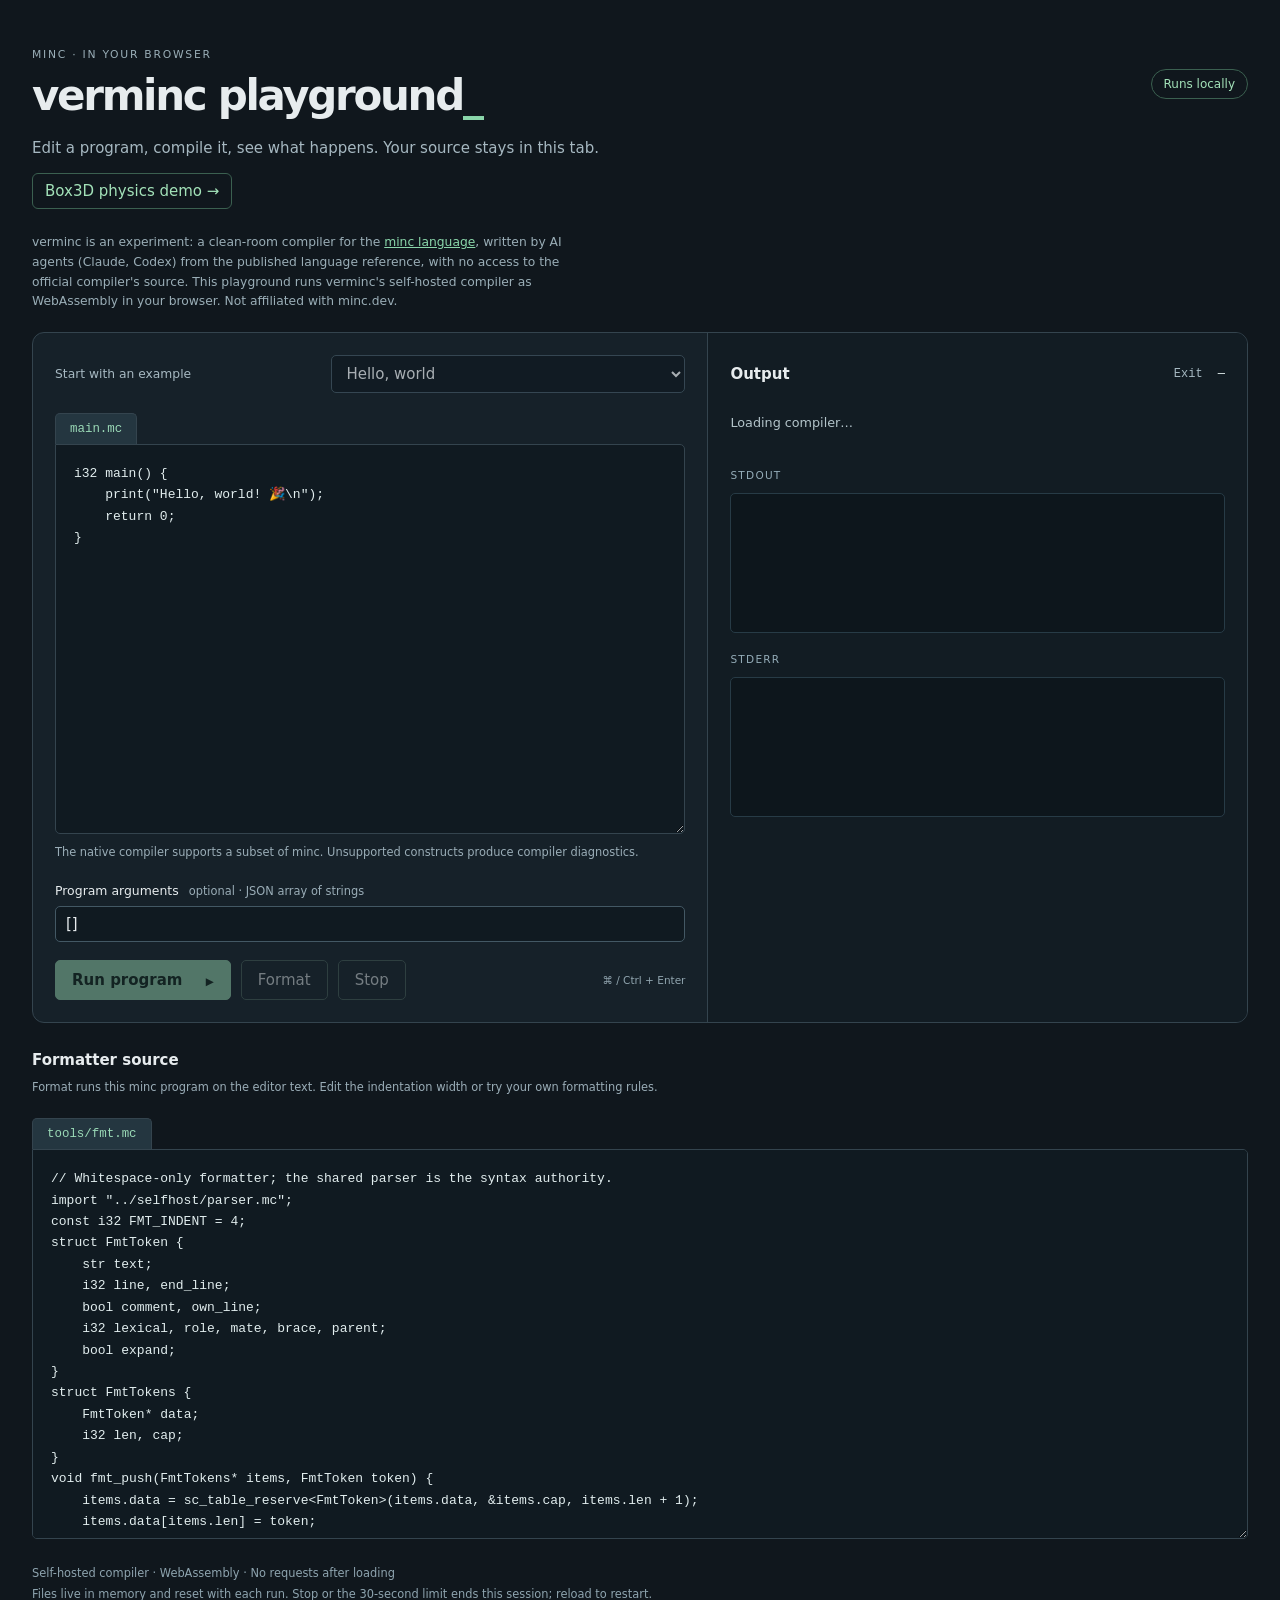
<file: index.html>
<!doctype html>
<html lang="en">
  <head>
    <meta charset="utf-8">
    <meta name="viewport" content="width=device-width, initial-scale=1">
    <meta http-equiv="Content-Security-Policy"
      content="default-src 'none'; script-src 'self' 'wasm-unsafe-eval'; worker-src 'self'; style-src 'self'; connect-src 'self'; img-src data:; base-uri 'none'; form-action 'none'">
    <title>verminc playground</title>
    <link rel="icon" href="data:,">
    <link rel="stylesheet" href="style.css?v=3ec4a45c">
    <script type="module" src="app.js?v=3ec4a45c"></script>
  </head>
  <body data-state="loading">
    <main>
      <header><div><p class="eyebrow">MINC · IN YOUR BROWSER</p><h1>verminc playground<span aria-hidden="true">_</span></h1></div><span class="badge">Runs locally</span></header>
      <p
        class="intro">Edit a program, compile it, see what happens. Your source stays in this tab.</p>
      <p class="demo-link"><a href="box3d.html?v=3ec4a45c">Box3D physics demo <span aria-hidden="true">→</span></a></p>
      <p class="about">verminc is an experiment: a clean-room compiler for the <a href="https://minc.dev" rel="noopener">minc language</a>, written by AI agents (Claude, Codex) from the published language reference, with no access to the official compiler's source. This playground runs verminc's self-hosted compiler as WebAssembly in your browser. Not affiliated with minc.dev.</p>
      <section class="workspace" aria-label="Program editor and output">
        <div class="editor-panel">
          <div
            class="panel-head"><label for="examples">Start with an example</label><select id="examples" disabled></select></div>
          <label class="source-label" for="source">main.mc</label>
          <textarea id="source" spellcheck="false" autocapitalize="off"
            autocomplete="off" aria-describedby="editor-hint"></textarea>
          <p id="editor-hint"
            class="hint">The native compiler supports a subset of minc. Unsupported constructs produce compiler diagnostics.</p>
          <label
            for="arguments">Program arguments <span class="optional">optional · JSON array of strings</span></label>
          <input id="arguments" type="text" value="[]"
            placeholder='["sample", "17"]' spellcheck="false">
          <div
            class="actions"><button id="run" disabled>Run program <span aria-hidden="true">▶</span></button><button id="format" disabled>Format</button><button id="stop" disabled>Stop</button><span class="shortcut">⌘ / Ctrl + Enter</span></div>
        </div>
        <div class="output-panel">
          <div
            class="panel-head"><h2>Output</h2><span class="exit">Exit <output id="exit-code">—</output></span></div>
          <p id="status" role="status" aria-live="polite">Loading compiler…</p>
          <canvas id="graphics-canvas" width="256" height="256" hidden aria-label="Graphics example output"></canvas>
          <h3>stdout</h3>
          <pre id="stdout" tabindex="0" aria-label="Standard output"></pre>
          <h3>stderr</h3>
          <pre id="stderr" tabindex="0" aria-label="Standard error"></pre>
        </div>
      </section>
      <section class="formatter-panel" aria-label="Editable formatter">
        <h2>Formatter source</h2>
        <p class="hint">Format runs this minc program on the editor text. Edit the indentation width or try your own formatting rules.</p>
        <label class="source-label" for="formatter-source">tools/fmt.mc</label>
        <textarea id="formatter-source" spellcheck="false" autocapitalize="off" autocomplete="off"></textarea>
      </section>
      <footer>Self-hosted compiler · WebAssembly · No requests after loading<br>Files live in memory and reset with each run. Stop or the 30-second limit ends this session; reload to restart.</footer>
    </main>
  </body>
</html>
</file>
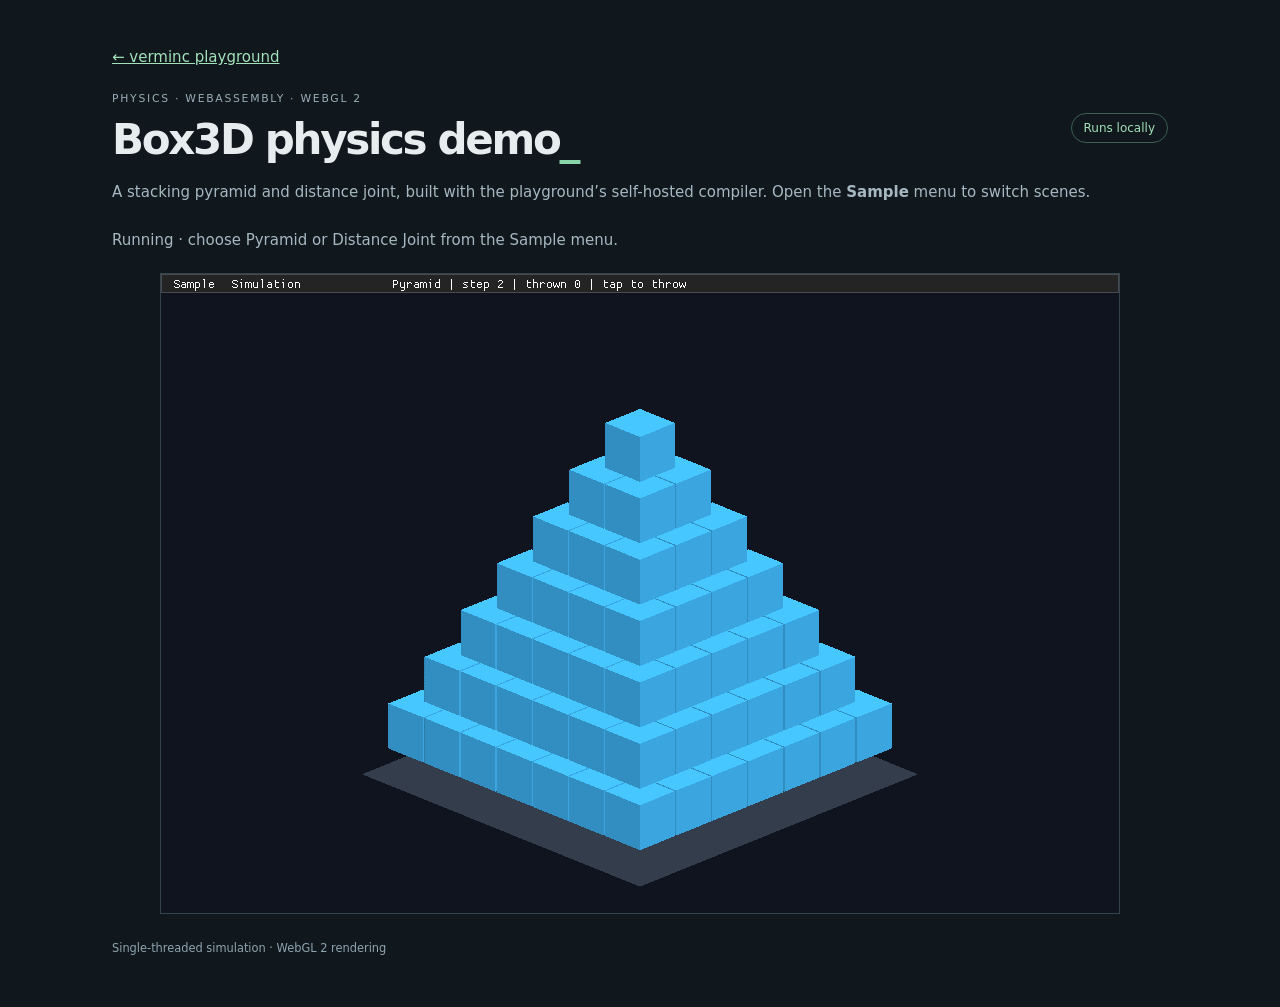
<file: box3d.html>
<!doctype html>
<html lang="en">
  <head>
    <meta charset="utf-8">
    <meta name="viewport" content="width=device-width, initial-scale=1">
    <meta http-equiv="Content-Security-Policy"
      content="default-src 'none'; script-src 'self' 'wasm-unsafe-eval'; worker-src 'self'; style-src 'self'; connect-src 'self'; img-src data:; base-uri 'none'; form-action 'none'">
    <title>Box3D physics demo · verminc playground</title>
    <link rel="icon" href="data:,">
    <link rel="stylesheet" href="style.css?v=3ec4a45c">
    <script type="module" src="box3d-page.js?v=3ec4a45c"></script>
  </head>
  <body>
    <main class="box3d-page">
      <nav class="box3d-nav" aria-label="Breadcrumb"><a href="index.html">← verminc playground</a></nav>
      <header>
        <div>
          <p class="eyebrow">PHYSICS · WEBASSEMBLY · WEBGL 2</p>
          <h1>Box3D physics demo<span aria-hidden="true">_</span></h1>
        </div>
        <span class="badge">Runs locally</span>
      </header>
      <p class="intro">A stacking pyramid and distance joint, built with the playground’s self-hosted compiler. Open the <strong>Sample</strong> menu to switch scenes.</p>
      <p id="box3d-status" class="box3d-status" role="status" aria-live="polite">Loading the Box3D scene…</p>
      <canvas id="box3d-canvas" class="box3d-canvas" width="960" height="640" tabindex="0" aria-label="Box3D physics scene with an ImGui sample menu"></canvas>
      <footer>Single-threaded simulation · WebGL 2 rendering</footer>
    </main>
  </body>
</html>
</file>
<file: style.css>
:root {
  color-scheme: dark;
  font-family: system-ui,-apple-system,BlinkMacSystemFont,"Segoe UI",sans-serif;
  background: #10171d;
  color: #e7ecee;
  font-size: 15px;
}
* {
  box-sizing: border-box;
}
body {
  margin: 0;
}
main {
  max-width: 1300px;
  margin: 0 auto;
  padding: 48px 32px;
}
header {
  display: flex;
  align-items: center;
  justify-content: space-between;
  gap: 16px;
}
.eyebrow {
  font-size: .72rem;
  letter-spacing: .16em;
  color: #9aaeb7;
  margin: 0 0 12px;
}
h1 {
  font-size: clamp(1.7rem,4vw,2.8rem);
  letter-spacing: -.055em;
  line-height: 1.1;
  margin: 0;
  font-weight: 650;
}
h1 span {
  color: #8ad6aa;
}
.badge {
  border: 1px solid #3b6050;
  border-radius: 99px;
  padding: 7px 12px;
  color: #a3e2b9;
  font-size: .8rem;
  white-space: nowrap;
}
.intro {
  color: #a6b8c1;
  margin: 20px 0 30px;
}
.demo-link {
  margin: -14px 0 24px;
}
.demo-link a {
  color: #a3e2b9;
  text-decoration: none;
  border: 1px solid #3b6050;
  border-radius: 6px;
  padding: 8px 12px;
  display: inline-block;
}
.demo-link a:hover,
.demo-link a:focus-visible {
  background: #1a3026;
  outline: 2px solid #a3e2b9;
  outline-offset: 2px;
}
.box3d-page {
  max-width: 1120px;
}
.box3d-nav {
  margin-bottom: 26px;
}
.box3d-nav a {
  color: #a3e2b9;
}
.box3d-canvas {
  display: block;
  width: min(100%, 960px);
  height: auto;
  margin: 24px auto;
  border: 1px solid #34444e;
  background: #0f141f;
  touch-action: none;
}
.box3d-status {
  color: #a6b8c1;
}
.box3d-status[data-state="error"] {
  color: #ff9c9c;
}
.workspace {
  display: grid;
  grid-template-columns: minmax(0,1.25fr) minmax(0,1fr);
  border: 1px solid #34444e;
  border-radius: 12px;
  overflow: hidden;
  background: #162129;
}
.editor-panel,
.output-panel {
  min-width: 0;
  padding: 22px;
}
#graphics-canvas {
  display: block;
  width: min(100%, 512px);
  aspect-ratio: 1;
  height: auto;
  margin: 12px auto 20px;
  background: #000;
  border: 1px solid #34444e;
  border-radius: 5px;
  touch-action: none;
}
#graphics-canvas[hidden] {
  display: none;
}
.output-panel {
  background: #121c23;
  border-left: 1px solid #34444e;
}
.panel-head {
  display: flex;
  align-items: center;
  justify-content: space-between;
  gap: 14px;
  min-height: 38px;
  margin-bottom: 20px;
}
.panel-head label {
  font-size: .82rem;
  color: #a6b8c1;
}
select,
input,
textarea,
button {
  font: inherit;
  color: inherit;
}
select,
input {
  background: #101a21;
  border: 1px solid #435864;
  border-radius: 5px;
  padding: 8px 10px;
}
select {
  max-width: 60%;
}
label {
  display: block;
  font-size: .83rem;
}
input {
  width: 100%;
  margin-top: 8px;
}
textarea {
  display: block;
  width: 100%;
  min-height: 390px;
  resize: vertical;
  background: #101a21;
  border: 1px solid #34444e;
  border-radius: 0 5px 5px 5px;
  padding: 18px;
  font-family: ui-monospace,SFMono-Regular,Consolas,monospace;
  font-size: 13px;
  line-height: 1.65;
  tab-size: 4;
  color: #e1edee;
}
.source-label {
  padding: 8px 14px;
  background: #243640;
  border: 1px solid #34444e;
  border-bottom: none;
  width: max-content;
  border-radius: 5px 5px 0 0;
  font-family: ui-monospace,monospace;
  color: #9ad9b6;
}
.hint,
.optional {
  color: #9aadb7;
  font-size: .76rem;
}
.hint {
  line-height: 1.5;
  margin: 10px 0 22px;
}
.optional {
  font-weight: 400;
  margin-left: 6px;
}
.actions {
  display: flex;
  flex-wrap: wrap;
  align-items: center;
  gap: 10px;
  margin-top: 18px;
}
.formatter-panel {
  margin-top: 28px;
}
button {
  border: 1px solid #4d655e;
  border-radius: 5px;
  background: transparent;
  padding: 10px 16px;
  cursor: pointer;
}
#run {
  background: #9cddb5;
  color: #10261c;
  border-color: #9cddb5;
  font-weight: 650;
}
#run span {
  margin-left: 18px;
  font-size: .7rem;
}
button:disabled {
  opacity: .45;
  cursor: default;
}
.shortcut {
  margin-left: auto;
  color: #91a5af;
  font-size: .7rem;
}
h2 {
  font-size: 1rem;
  margin: 0;
  font-weight: 550;
}
.exit {
  font-family: ui-monospace,monospace;
  font-size: .8rem;
  color: #a7bac3;
}
#exit-code {
  color: #e2eeee;
  margin-left: 8px;
}
#status {
  color: #b3c4ca;
  font-size: .85rem;
  min-height: 36px;
  line-height: 1.5;
}
h3 {
  font-size: .7rem;
  font-weight: 500;
  color: #94acb8;
  text-transform: uppercase;
  letter-spacing: .12em;
  margin: 20px 0 12px;
}
pre {
  white-space: pre-wrap;
  overflow-wrap: anywhere;
  min-height: 140px;
  margin: 0;
  padding: 15px;
  background: #0d161c;
  border: 1px solid #273b46;
  border-radius: 5px;
  font-family: ui-monospace,SFMono-Regular,Consolas,monospace;
  font-size: 13px;
  line-height: 1.6;
}
#stdout {
  color: #b6e0c6;
}
#stderr {
  color: #f2bba8;
}
.about {
  font-size: .82rem;
  color: #9aaeb7;
  line-height: 1.6;
  max-width: 72ch;
  margin: 0 0 20px;
}
.about a {
  color: #8ad6aa;
}
footer {
  font-size: .76rem;
  color: #8ea4af;
  line-height: 1.8;
  margin-top: 24px;
}
button:focus-visible,
select:focus-visible,
input:focus-visible,
textarea:focus-visible,
pre:focus-visible {
  outline: 2px solid #b1efca;
  outline-offset: 3px;
}
@media (max-width:780px) {
  main {
    padding: 28px 16px;
  }
  .workspace {
    grid-template-columns: 1fr;
  }
  .output-panel {
    border-left: 0;
    border-top: 1px solid #34444e;
  }
  textarea {
    min-height: 320px;
  }
  .badge {
    display: none;
  }
  .shortcut {
    display: none;
  }
  .editor-panel,
  .output-panel {
    padding: 16px;
  }
}
</file>
